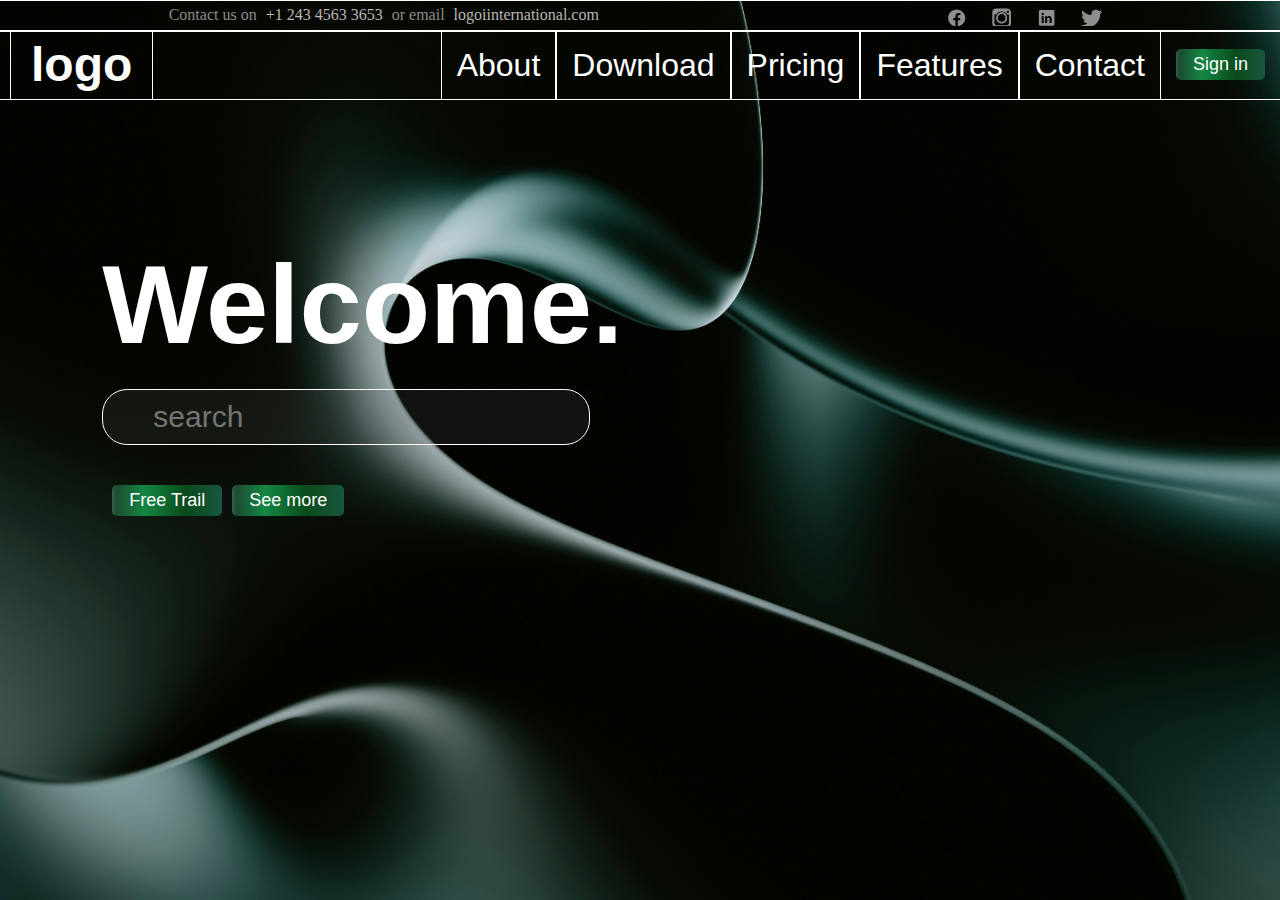
<file: index.html>
<!DOCTYPE html>
<html lang="en">

<head>
    <meta charset="UTF-8">
    <meta name="viewport" content="width=device-width, initial-scale=1.0">
    <title>Document</title>
    <link rel="stylesheet" href="./lnd.css">
</head>

<body>
    <div class="lpage">
        <nav id="nav1">
            <div class="nav11">Contact us on <a href="">+1 243 4563 3653</a> or email <a href="">logoiinternational.com</a></div>
            <div class="nav12">
                <ul>
                    <li><svg xmlns="http://www.w3.org/2000/svg" x="0px" y="0px" width="25px" height="25px" viewBox="0,0,300,150"
                        style="fill:#8e8e8e;">
                        <g fill="#8e8e8e" fill-rule="nonzero" stroke="none" stroke-width="1" stroke-linecap="butt" stroke-linejoin="miter" stroke-miterlimit="10" stroke-dasharray="" stroke-dashoffset="0" font-family="none" font-weight="none" font-size="none" text-anchor="none" style="mix-blend-mode: normal"><g transform="scale(8.53333,8.53333)"><path d="M15,3c-6.627,0 -12,5.373 -12,12c0,6.016 4.432,10.984 10.206,11.852v-8.672h-2.969v-3.154h2.969v-2.099c0,-3.475 1.693,-5 4.581,-5c1.383,0 2.115,0.103 2.461,0.149v2.753h-1.97c-1.226,0 -1.654,1.163 -1.654,2.473v1.724h3.593l-0.487,3.154h-3.106v8.697c5.857,-0.794 10.376,-5.802 10.376,-11.877c0,-6.627 -5.373,-12 -12,-12z"></path></g></g>
                        </svg></li>
                    <li><svg xmlns="http://www.w3.org/2000/svg" x="0px" y="0px" width="25px" height ="25px" viewBox="0,0,300,150"
                        style="fill:#8e8e8e;">
                        <g fill="#8e8e8e" fill-rule="nonzero" stroke="none" stroke-width="1" stroke-linecap="butt" stroke-linejoin="miter" stroke-miterlimit="10" stroke-dasharray="" stroke-dashoffset="0" font-family="none" font-weight="none" font-size="none" text-anchor="none" style="mix-blend-mode: normal"><g transform="scale(5.12,5.12)"><path d="M12,3c-4.96,0 -9,4.04 -9,9v26c0,4.96 4.04,9 9,9h26c4.96,0 9,-4.04 9,-9v-26c0,-4.96 -4.04,-9 -9,-9zM38,8h3c0.55,0 1,0.45 1,1v3c0,0.55 -0.45,1 -1,1h-3c-0.55,0 -1,-0.45 -1,-1v-3c0,-0.55 0.45,-1 1,-1zM25,10c5.33,0 10.01969,2.8 12.67969,7h4.32031v20c0,2.76 -2.24,5 -5,5h-24c-2.76,0 -5,-2.24 -5,-5v-20h4.32031c2.66,-4.2 7.34969,-7 12.67969,-7zM25,12c-7.17,0 -13,5.83 -13,13c0,7.17 5.83,13 13,13c7.17,0 13,-5.83 13,-13c0,-7.17 -5.83,-13 -13,-13zM25,16c4.96,0 9,4.04 9,9c0,4.96 -4.04,9 -9,9c-4.96,0 -9,-4.04 -9,-9c0,-4.96 4.04,-9 9,-9z"></path></g></g>
                        </svg></li>
                    <li><svg xmlns="http://www.w3.org/2000/svg" x="0px" y="0px" width="25px" height="25px" viewBox="0,0,300,150"
                        style="fill:#8e8e8e;">
                        <g fill="#8e8e8e" fill-rule="nonzero" stroke="none" stroke-width="1" stroke-linecap="butt" stroke-linejoin="miter" stroke-miterlimit="10" stroke-dasharray="" stroke-dashoffset="0" font-family="none" font-weight="none" font-size="none" text-anchor="none" style="mix-blend-mode: normal"><g transform="scale(8.53333,8.53333)"><path d="M24,4h-18c-1.105,0 -2,0.895 -2,2v18c0,1.105 0.895,2 2,2h18c1.105,0 2,-0.895 2,-2v-18c0,-1.105 -0.895,-2 -2,-2zM10.954,22h-2.95v-9.492h2.95zM9.449,11.151c-0.951,0 -1.72,-0.771 -1.72,-1.72c0,-0.949 0.77,-1.719 1.72,-1.719c0.948,0 1.719,0.771 1.719,1.719c0,0.949 -0.771,1.72 -1.719,1.72zM22.004,22h-2.948v-4.616c0,-1.101 -0.02,-2.517 -1.533,-2.517c-1.535,0 -1.771,1.199 -1.771,2.437v4.696h-2.948v-9.492h2.83v1.297h0.04c0.394,-0.746 1.356,-1.533 2.791,-1.533c2.987,0 3.539,1.966 3.539,4.522z"></path></g></g>
                        </svg></li>
                        <li><svg xmlns="http://www.w3.org/2000/svg" x="0px" y="0px"  width="25px" height="25px" viewBox="0,0,300,150"
                            style="fill:#8e8e8e;">
                            <g fill="#8e8e8e" fill-rule="nonzero" stroke="none" stroke-width="1" stroke-linecap="butt" stroke-linejoin="miter" stroke-miterlimit="10" stroke-dasharray="" stroke-dashoffset="0" font-family="none" font-weight="none" font-size="none" text-anchor="none" style="mix-blend-mode: normal"><g transform="scale(5.12,5.12)"><path d="M50.0625,10.4375c-1.84766,0.82031 -3.82812,1.37109 -5.91016,1.62109c2.125,-1.27344 3.75781,-3.28906 4.52344,-5.6875c-1.98437,1.17578 -4.19141,2.03125 -6.53125,2.49219c-1.875,-2 -4.54687,-3.24609 -7.50391,-3.24609c-5.67969,0 -10.28516,4.60156 -10.28516,10.28125c0,0.80469 0.09375,1.58984 0.26953,2.34375c-8.54687,-0.42969 -16.12109,-4.52344 -21.19531,-10.74609c-0.88672,1.52344 -1.39062,3.28906 -1.39062,5.17187c0,3.56641 1.8125,6.71484 4.57422,8.5625c-1.6875,-0.05469 -3.27344,-0.51953 -4.66016,-1.28906c0,0.04297 0,0.08594 0,0.12891c0,4.98438 3.54688,9.13672 8.24609,10.08594c-0.85937,0.23438 -1.76953,0.35938 -2.70703,0.35938c-0.66406,0 -1.30859,-0.0625 -1.9375,-0.1875c1.3125,4.08203 5.10938,7.0625 9.60547,7.14453c-3.51562,2.75781 -7.94922,4.39844 -12.76953,4.39844c-0.83203,0 -1.64844,-0.04687 -2.44922,-0.14453c4.54687,2.92188 9.95312,4.62109 15.76172,4.62109c18.91406,0 29.25781,-15.66797 29.25781,-29.25391c0,-0.44531 -0.01172,-0.89453 -0.02734,-1.33203c2.00781,-1.44922 3.75,-3.26172 5.12891,-5.32422z"></path></g></g>
                            </svg></li>
                </ul>
            </div>
        </nav>
        <nav>
            <div class="n1">logo</div>
            <div class="n2">
                <div class="n21">
                    <ul>
                        <li>About</li>
                        <li>Download</li>
                        <li>Pricing</li>
                        <li>Features</li>
                        <li>Contact</li>
                    </ul>

                </div>
                <div class="n31"> <button>Sign in</button> <button id="but1"><svg xmlns="http://www.w3.org/2000/svg" x="0px" y="0px" width="20px" height="20px" viewBox="0,0,300,150"
                    style="fill:#FFFFFF;">
                    <g fill="#ffffff" fill-rule="nonzero" stroke="none" stroke-width="1" stroke-linecap="butt" stroke-linejoin="miter" stroke-miterlimit="10" stroke-dasharray="" stroke-dashoffset="0" font-family="none" font-weight="none" font-size="none" text-anchor="none" style="mix-blend-mode: normal"><g transform="scale(5.12,5.12)"><path d="M0,7.5v5h50v-5zM0,22.5v5h50v-5zM0,37.5v5h50v-5z"></path></g></g>
                    </svg></button></div>
            </div>
         
        </nav>
        <div class="btn"></div>
        <main>
           
            <div class="main11">
                <div class="m11">Welcome.</div>
                <div class="m12">
                    <input id="inp1" type="search" placeholder="search" >
                </div>
                <div class="m13">
                    <button>Free Trail</button>
                    <button>See more</button>
                </div>
            </div>
            <div class="main12">
            </div>
        </main>
    </div>
    <script src="./ind.js"></script>
</body>

</html>
</file>
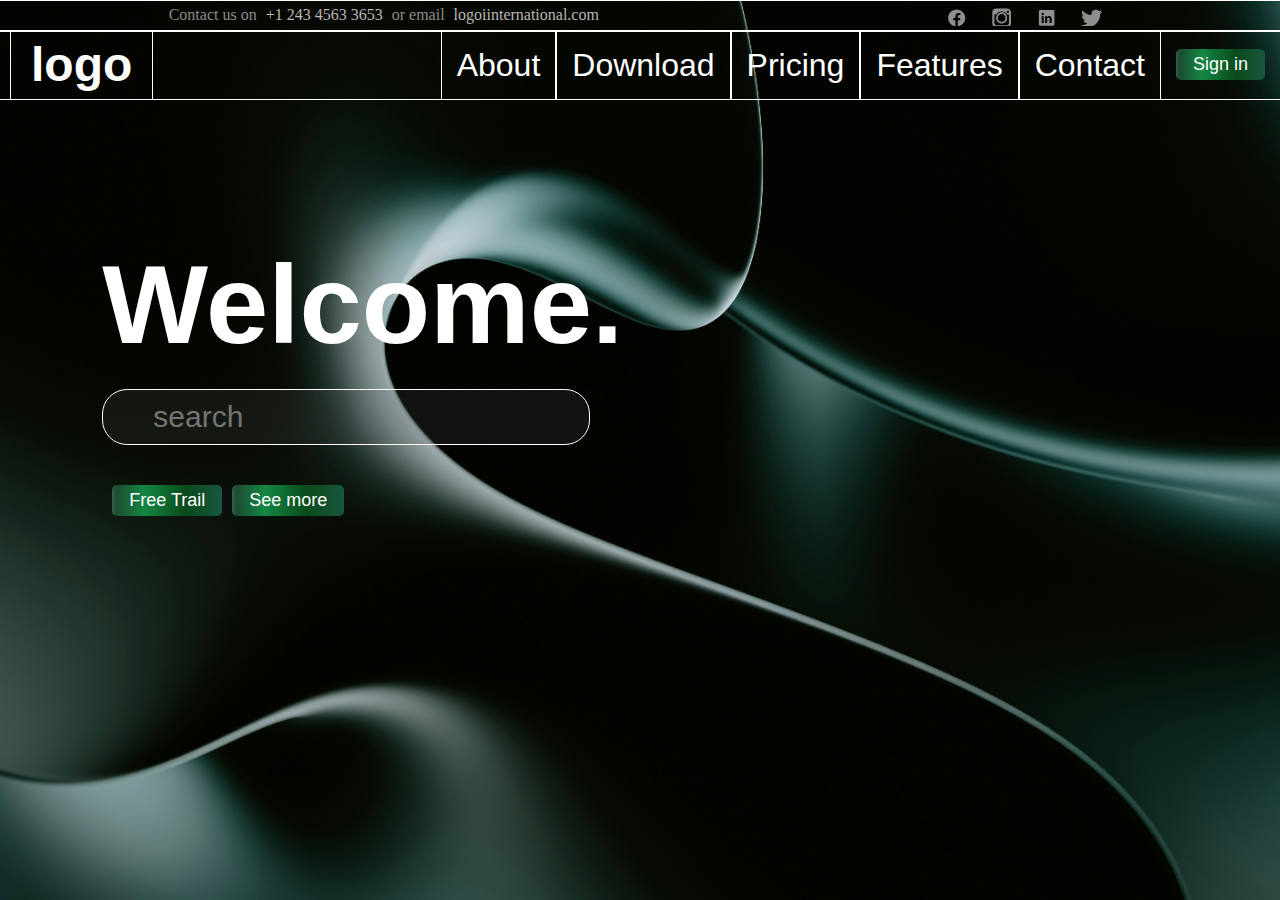
<file: lnd.html>
<!DOCTYPE html>
<html lang="en">

<head>
    <meta charset="UTF-8">
    <meta name="viewport" content="width=device-width, initial-scale=1.0">
    <title>Document</title>
    <link rel="stylesheet" href="./lnd.css">
</head>

<body>
    <div class="lpage">
        <nav id="nav1">
            <div class="nav11">Contact us on <a href="">+1 243 4563 3653</a> or email <a href="">logoiinternational.com</a></div>
            <div class="nav12">
                <ul>
                    <li><svg xmlns="http://www.w3.org/2000/svg" x="0px" y="0px" width="25px" height="25px" viewBox="0,0,300,150"
                        style="fill:#8e8e8e;">
                        <g fill="#8e8e8e" fill-rule="nonzero" stroke="none" stroke-width="1" stroke-linecap="butt" stroke-linejoin="miter" stroke-miterlimit="10" stroke-dasharray="" stroke-dashoffset="0" font-family="none" font-weight="none" font-size="none" text-anchor="none" style="mix-blend-mode: normal"><g transform="scale(8.53333,8.53333)"><path d="M15,3c-6.627,0 -12,5.373 -12,12c0,6.016 4.432,10.984 10.206,11.852v-8.672h-2.969v-3.154h2.969v-2.099c0,-3.475 1.693,-5 4.581,-5c1.383,0 2.115,0.103 2.461,0.149v2.753h-1.97c-1.226,0 -1.654,1.163 -1.654,2.473v1.724h3.593l-0.487,3.154h-3.106v8.697c5.857,-0.794 10.376,-5.802 10.376,-11.877c0,-6.627 -5.373,-12 -12,-12z"></path></g></g>
                        </svg></li>
                    <li><svg xmlns="http://www.w3.org/2000/svg" x="0px" y="0px" width="25px" height ="25px" viewBox="0,0,300,150"
                        style="fill:#8e8e8e;">
                        <g fill="#8e8e8e" fill-rule="nonzero" stroke="none" stroke-width="1" stroke-linecap="butt" stroke-linejoin="miter" stroke-miterlimit="10" stroke-dasharray="" stroke-dashoffset="0" font-family="none" font-weight="none" font-size="none" text-anchor="none" style="mix-blend-mode: normal"><g transform="scale(5.12,5.12)"><path d="M12,3c-4.96,0 -9,4.04 -9,9v26c0,4.96 4.04,9 9,9h26c4.96,0 9,-4.04 9,-9v-26c0,-4.96 -4.04,-9 -9,-9zM38,8h3c0.55,0 1,0.45 1,1v3c0,0.55 -0.45,1 -1,1h-3c-0.55,0 -1,-0.45 -1,-1v-3c0,-0.55 0.45,-1 1,-1zM25,10c5.33,0 10.01969,2.8 12.67969,7h4.32031v20c0,2.76 -2.24,5 -5,5h-24c-2.76,0 -5,-2.24 -5,-5v-20h4.32031c2.66,-4.2 7.34969,-7 12.67969,-7zM25,12c-7.17,0 -13,5.83 -13,13c0,7.17 5.83,13 13,13c7.17,0 13,-5.83 13,-13c0,-7.17 -5.83,-13 -13,-13zM25,16c4.96,0 9,4.04 9,9c0,4.96 -4.04,9 -9,9c-4.96,0 -9,-4.04 -9,-9c0,-4.96 4.04,-9 9,-9z"></path></g></g>
                        </svg></li>
                    <li><svg xmlns="http://www.w3.org/2000/svg" x="0px" y="0px" width="25px" height="25px" viewBox="0,0,300,150"
                        style="fill:#8e8e8e;">
                        <g fill="#8e8e8e" fill-rule="nonzero" stroke="none" stroke-width="1" stroke-linecap="butt" stroke-linejoin="miter" stroke-miterlimit="10" stroke-dasharray="" stroke-dashoffset="0" font-family="none" font-weight="none" font-size="none" text-anchor="none" style="mix-blend-mode: normal"><g transform="scale(8.53333,8.53333)"><path d="M24,4h-18c-1.105,0 -2,0.895 -2,2v18c0,1.105 0.895,2 2,2h18c1.105,0 2,-0.895 2,-2v-18c0,-1.105 -0.895,-2 -2,-2zM10.954,22h-2.95v-9.492h2.95zM9.449,11.151c-0.951,0 -1.72,-0.771 -1.72,-1.72c0,-0.949 0.77,-1.719 1.72,-1.719c0.948,0 1.719,0.771 1.719,1.719c0,0.949 -0.771,1.72 -1.719,1.72zM22.004,22h-2.948v-4.616c0,-1.101 -0.02,-2.517 -1.533,-2.517c-1.535,0 -1.771,1.199 -1.771,2.437v4.696h-2.948v-9.492h2.83v1.297h0.04c0.394,-0.746 1.356,-1.533 2.791,-1.533c2.987,0 3.539,1.966 3.539,4.522z"></path></g></g>
                        </svg></li>
                        <li><svg xmlns="http://www.w3.org/2000/svg" x="0px" y="0px"  width="25px" height="25px" viewBox="0,0,300,150"
                            style="fill:#8e8e8e;">
                            <g fill="#8e8e8e" fill-rule="nonzero" stroke="none" stroke-width="1" stroke-linecap="butt" stroke-linejoin="miter" stroke-miterlimit="10" stroke-dasharray="" stroke-dashoffset="0" font-family="none" font-weight="none" font-size="none" text-anchor="none" style="mix-blend-mode: normal"><g transform="scale(5.12,5.12)"><path d="M50.0625,10.4375c-1.84766,0.82031 -3.82812,1.37109 -5.91016,1.62109c2.125,-1.27344 3.75781,-3.28906 4.52344,-5.6875c-1.98437,1.17578 -4.19141,2.03125 -6.53125,2.49219c-1.875,-2 -4.54687,-3.24609 -7.50391,-3.24609c-5.67969,0 -10.28516,4.60156 -10.28516,10.28125c0,0.80469 0.09375,1.58984 0.26953,2.34375c-8.54687,-0.42969 -16.12109,-4.52344 -21.19531,-10.74609c-0.88672,1.52344 -1.39062,3.28906 -1.39062,5.17187c0,3.56641 1.8125,6.71484 4.57422,8.5625c-1.6875,-0.05469 -3.27344,-0.51953 -4.66016,-1.28906c0,0.04297 0,0.08594 0,0.12891c0,4.98438 3.54688,9.13672 8.24609,10.08594c-0.85937,0.23438 -1.76953,0.35938 -2.70703,0.35938c-0.66406,0 -1.30859,-0.0625 -1.9375,-0.1875c1.3125,4.08203 5.10938,7.0625 9.60547,7.14453c-3.51562,2.75781 -7.94922,4.39844 -12.76953,4.39844c-0.83203,0 -1.64844,-0.04687 -2.44922,-0.14453c4.54687,2.92188 9.95312,4.62109 15.76172,4.62109c18.91406,0 29.25781,-15.66797 29.25781,-29.25391c0,-0.44531 -0.01172,-0.89453 -0.02734,-1.33203c2.00781,-1.44922 3.75,-3.26172 5.12891,-5.32422z"></path></g></g>
                            </svg></li>
                </ul>
            </div>
        </nav>
        <nav>
            <div class="n1">logo</div>
            <div class="n2">
                <div class="n21">
                    <ul>
                        <li>About</li>
                        <li>Download</li>
                        <li>Pricing</li>
                        <li>Features</li>
                        <li>Contact</li>
                    </ul>

                </div>
                <div class="n31"> <button>Sign in</button> <button id="but1"><svg xmlns="http://www.w3.org/2000/svg" x="0px" y="0px" width="20px" height="20px" viewBox="0,0,300,150"
                    style="fill:#FFFFFF;">
                    <g fill="#ffffff" fill-rule="nonzero" stroke="none" stroke-width="1" stroke-linecap="butt" stroke-linejoin="miter" stroke-miterlimit="10" stroke-dasharray="" stroke-dashoffset="0" font-family="none" font-weight="none" font-size="none" text-anchor="none" style="mix-blend-mode: normal"><g transform="scale(5.12,5.12)"><path d="M0,7.5v5h50v-5zM0,22.5v5h50v-5zM0,37.5v5h50v-5z"></path></g></g>
                    </svg></button></div>
            </div>
         
        </nav>
        <div class="btn"></div>
        <main>
           
            <div class="main11">
                <div class="m11">Welcome.</div>
                <div class="m12">
                    <input id="inp1" type="search" placeholder="search" >
                </div>
                <div class="m13">
                    <button>Free Trail</button>
                    <button>See more</button>
                </div>
            </div>
            <div class="main12">
            </div>
        </main>
    </div>
    <script src="./ind.js"></script>
</body>

</html>
</file>
<file: lnd.css>
*{
    margin: 0;
    padding: 0%;
    text-wrap: nowrap;
   
}
.lpage{
    background-color: #000000;
    background-image: url(./pawel-czerwinski-V558Lx_ji6I-unsplash.jpg);
    width: 100vw;
height: 100vh;
    background-size: cover;
    background-repeat: no-repeat;
    background-position: center;
}
nav{

    display: flex;
    justify-content: space-between;
    border-top: #ffffff 1px solid;
    border-bottom: #ffffff 1px solid;
}
#nav1{
    display: flex;
    justify-content: space-around;
}
.n1{
    color: #ffffff;
    font: 3em sans-serif;
    padding: 5px 20px;
    font-weight: 600;
    border-right: #ffffff 1px solid;
    border-left: #ffffff 1px solid;
    margin-left: 10px;
}

.n2{
    display: flex;
}
.n21 ul{
    list-style: none;
    display: flex;
    color: #ffffff;
    font: 2em sans-serif;

}
.nav12 ul{
    list-style: none;
    display: flex;
}
.nav12 li{
    padding: 0px 10px;
}
.n21 li{
    padding: 15px 15px;
    border-left:1px white solid ;
    border-right:1px white solid ;

}
.n21 {
    display: flex;
    justify-content: flex-end;
}
.n31{
    padding: 17px 15px;

}
.n31 button{
    background: rgb(2,0,36);
background: linear-gradient(90deg, rgba(2,0,36,1) 0%, rgb(50, 97, 72) 0%, rgb(28, 76, 50) 4%, rgba(20,135,68,1) 29%, rgba(10,75,27,1) 67%, rgba(25,87,63,1) 100%);
    padding:5px 17px;
   border: none;
   font-size: large;
    border-radius: 5px;
    color: #ffffff;
}
.nav11{
    color: #8b8b8b;
    padding: 5px;
   
}
.nav11 a{
 color: #bcb6b6;
    text-decoration: none;
    padding: 0px 5px;
  

}
main{
    display: flex;
    justify-content: space-around;
}
.main11{
    margin-top: 140px;
    margin-right: 350px;
}
.m11{
    font: 7em sans-serif; 
    font-weight: 700;
    color: #ffffff;
}
.m12 input{
    background-color: rgba(90, 89, 88, 0.177);
    border-radius: 25px;
    padding: 10px 50px;
    border: #ffffff 1px solid;
    font-size: 30px;
    color: #ffffff;
    cursor: auto;
}
.m13{
    display: flex;

}
.m12{

    margin-top: 20px;
 }
.m13 button{
    background: rgb(2,0,36);
    background: linear-gradient(90deg, rgba(2,0,36,1) 0%, rgb(50, 97, 72) 0%, rgb(28, 76, 50) 4%, rgba(20,135,68,1) 29%, rgba(10,75,27,1) 67%, rgba(25,87,63,1) 100%);
        padding:5px 17px;
       border: none;
       font-size: large;
        border-radius: 5px;
        color: #ffffff;
        margin-left:  10px;
        margin-top: 40px;
}
.nav12 li:hover{
    background-color: #bcb6b6;
}
.nav11 a:hover{
    color: #ffffff;
}
.n31 button:hover{
    background: rgb(64, 74, 9);
    background: linear-gradient(90deg, rgb(17, 162, 70) 12%, rgba(0,233,61,1) 67%, rgba(0,168,103,1) 100%);

}
.m13 button:hover{
    background: rgb(64, 74, 9);
    background: linear-gradient(90deg, rgb(17, 162, 70) 12%, rgba(0,233,61,1) 67%, rgba(0,168,103,1) 100%);

}
.n21 li:hover{
    background-color: #9ce4c541;

}
@media screen and (max-width:990px) {
    .n21 ul{
        display: none;
    }
    
}
@media screen and (min-width:990px) {
    #but1{
       display: none; 
    }
    
}
@media screen and (min-width:990px) {
    .btn{
       display: none; 
    }
    
}
@media screen and (max-width:990px) {
    .main11{
      margin-left: 100px;
    }
    
}
@media screen and (max-width:630px) {
    .main11{
      margin-left: 10px;
    }
    
}
@media screen and (max-width:990px) {
    main{
       display: block
    }
    
}
@media screen and (max-width:650px) {
    .nav11{
        display: none;
    }
    
}
@media screen and (max-width:376px) {
    .m11{
        font-size: 5em;
    }
    
}
@media screen and (max-width:320px) {
    .m11{
        font-size: 3em;
    }
    
}
@media screen and (max-width:430px) {
    .m11{
        font-size: 5em;
    }
    
}
@media screen and (max-width:510px) {
    .m11{
        font-size: 5em;
    }
    
}

@media screen and (max-width:376px) {
    .m12 input{
        font-size: 20px;
    
    }
    
}
@media screen and (max-width:320px) {
    .m12 input{
        font-size: 15px;
     
    }
    
}
@media screen and (max-width:427px) {
    .m12 input{
        font-size: 25px;
     
    }
    
}
#but1{
    
padding: 2px 10px 4px 10px;
}
</file>
